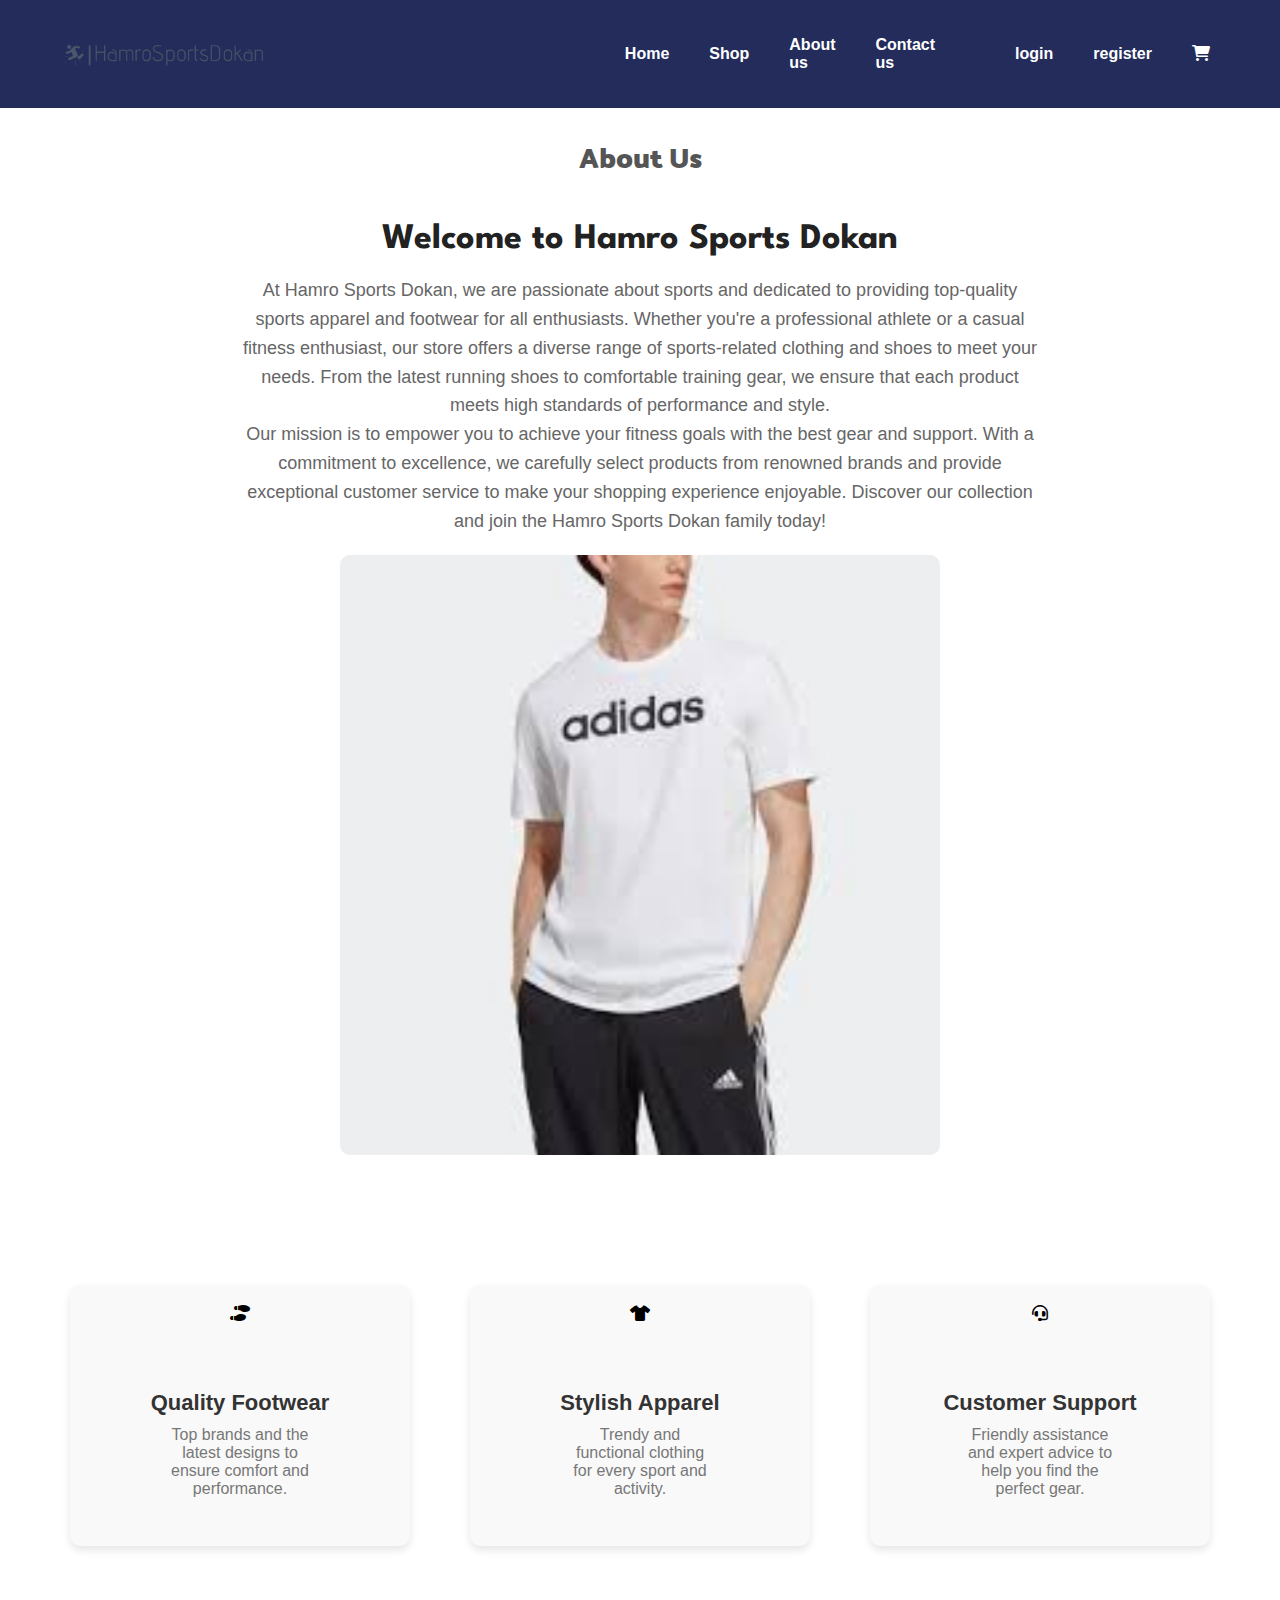
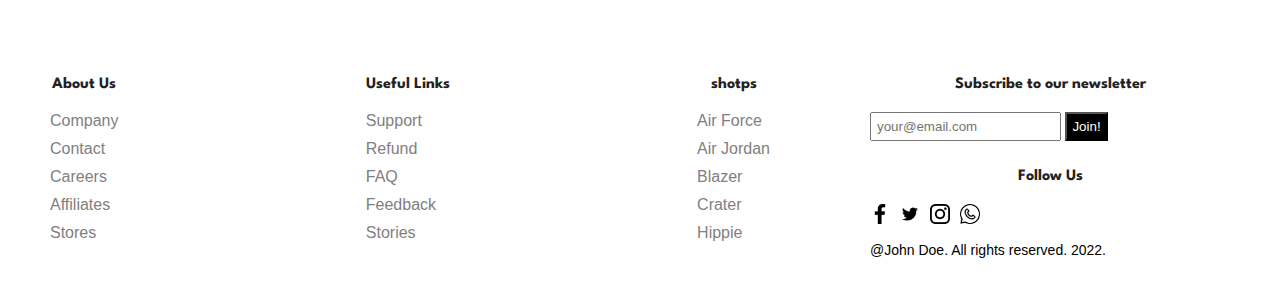
<file: about.html>
<html lang="en">

<head>
    <meta charset="UTF-8">
    <meta http-equiv="X-UA-Compatible" content="IE=edge">
    <meta name="viewport" content="width=device-width, initial-scale=1.0">
    <link rel="preconnect" href="https://fonts.googleapis.com">
    <link rel="preconnect" href="https://fonts.gstatic.com" crossorigin>
    <link
        href="https://fonts.googleapis.com/css2?family=League+Spartan:wght@500&family=Nunito&family=Palanquin+Dark:wght@500&family=Roboto+Slab:wght@700&display=swap"
        rel="stylesheet">
    <link rel="stylesheet" href="./css/header.css">
    <link rel="stylesheet" href="./css/style.css">
    <link rel="stylesheet" href="https://cdnjs.cloudflare.com/ajax/libs/font-awesome/6.0.0-beta3/css/all.min.css">
    <title>Nike Store</title>
</head>

<body>
    <header>
        <nav id="nav">
            <div class="navItem">
                <a href="index.html"></a><img class="logo" src="./img/download.png" alt="HamroSportDokan"></a>
            </div>
            <div class="navLink">
                <ul>
                    <li><a href="index.html">Home</a></li>
                    <li><a href="shop.php">Shop</a></li>
                    <li><a href="about.html">About us</a></li>
                    <li><a href="contact.html">Contact us</a></li>
                </ul>
                <ul>
                    <li><a href="user/login.php">login</a></li>
                    <li><a href="user/register.php">register</a></li>
                    <li><a href="cart.php"><i class="fas fa-shopping-cart"></i></a></li>
                </ul>
            </div>
        </nav>
        <!-- <div class="search">
            <input type="text" placeholder="Search..." class="searchInput">
            <img src="./img/search.png" width="20" height="20" alt="" class="searchIcon">
        </div> -->
    </header>

      <main>
        <h2>About Us</h2>
        <section>
            <h1>Welcome to Hamro Sports Dokan</h1>
            <div class="aboutContent">
                <p>
                    At Hamro Sports Dokan, we are passionate about sports and dedicated to providing top-quality
                    sports apparel and footwear for all enthusiasts. Whether you're a professional athlete or a casual
                    fitness enthusiast, our store offers a diverse range of sports-related clothing and shoes to meet
                    your needs. From the latest running shoes to comfortable training gear, we ensure that each product
                    meets high standards of performance and style.
                </p>
                <p>
                    Our mission is to empower you to achieve your fitness goals with the best gear and support. With a
                    commitment to excellence, we carefully select products from renowned brands and provide exceptional
                    customer service to make your shopping experience enjoyable. Discover our collection and join the
                    Hamro Sports Dokan family today!
                </p>
                <img src="./img/addidas.png" alt="Sports Apparel">
            </div>
        </section>
        <div class="features">
            <div class="feature">
                <div class="featureIcon">
                    <i class="fas fa-shoe-prints"></i>
                </div>
                <div class="featureTitle">Quality Footwear</div>
                <div class="featureDesc">Top brands and the latest designs to ensure comfort and performance.</div>
            </div>
            <div class="feature">
                <div class="featureIcon">
                    <i class="fas fa-tshirt"></i>
                </div>
                <div class="featureTitle">Stylish Apparel</div>
                <div class="featureDesc">Trendy and functional clothing for every sport and activity.</div>
            </div>
            <div class="feature">
                <div class="featureIcon">
                    <i class="fas fa-headset"></i>
                </div>
                <div class="featureTitle">Customer Support</div>
                <div class="featureDesc">Friendly assistance and expert advice to help you find the perfect gear.</div>
            </div>
        </div>
    </main>
    <footer>
        <div class="footerLeft">
            <div class="footerMenu">
                <h1 class="fMenuTitle">About Us</h1>
                <ul class="fList">
                    <li class="fListItem">Company</li>
                    <li class="fListItem">Contact</li>
                    <li class="fListItem">Careers</li>
                    <li class="fListItem">Affiliates</li>
                    <li class="fListItem">Stores</li>
                </ul>
            </div>
            <div class="footerMenu">
                <h1 class="fMenuTitle">Useful Links</h1>
                <ul class="fList">
                    <li class="fListItem">Support</li>
                    <li class="fListItem">Refund</li>
                    <li class="fListItem">FAQ</li>
                    <li class="fListItem">Feedback</li>
                    <li class="fListItem">Stories</li>
                </ul>
            </div>
            <div class="footerMenu">
                <h1 class="fMenuTitle">shotps</h1>
                <ul class="fList">
                    <li class="fListItem">Air Force</li>
                    <li class="fListItem">Air Jordan</li>
                    <li class="fListItem">Blazer</li>
                    <li class="fListItem">Crater</li>
                    <li class="fListItem">Hippie</li>
                </ul>
            </div>
        </div>
        <div class="footerRight">
            <div class="footerRightMenu">
                <h1 class="fMenuTitle">Subscribe to our newsletter</h1>
                <div class="fMail">
                    <input type="text" placeholder="your@email.com" class="fInput">
                    <button class="fButton">Join!</button>
                </div>
            </div>
            <div class="footerRightMenu">
                <h1 class="fMenuTitle">Follow Us</h1>
                <div class="fIcons">
                    <img src="./img/facebook.png" alt="" class="fIcon">
                    <img src="./img/twitter.png" alt="" class="fIcon">
                    <img src="./img/instagram.png" alt="" class="fIcon">
                    <img src="./img/whatsapp.png" alt="" class="fIcon">
                </div>
            </div>
            <div class="footerRightMenu">
                <span class="copyright">@John Doe. All rights reserved. 2022.</span>
            </div>
        </div>
    </footer>
</body>
</html>
</file>
<file: css/header.css>
html {
    scroll-behavior: smooth;
    font-family: 'League Spartan', sans-serif;
  font-family: 'Nunito', sans-serif;
  font-family: 'Palanquin Dark', sans-serif;
  font-family: 'Roboto Slab', serif;
    
  }
  
  body {
    font-family: "Lato", sans-serif;
    padding: 0;
    margin: 0;
  }
  a{
    color: white;
  }
  header{
    display: flex;
    flex-direction: column;
  }
  
  #nav {
    display: flex;
    justify-content: space-evenly;
    align-items: center;
    flex-wrap: nowrap;
    /* background-color: #111; */
    background-color: #232c5b;
    color: white;
    padding: 20px 50px;
  }
  
  
  .logo{
    width: 45%;
  }
  
  .search {
    width: 300px;
    height: fit-content;
    display: flex;
    align-items: flex-end;
    background-color: gray;
    border-radius: 8px;
    padding: 5px 10px;
  }
  
  .searchInput {
    border: none;
    background-color: transparent;
    outline: none;
    /* height: 20px; */
    font-size: 18px;
  }
  
  .searchInput::placeholder {
    color: lightgray;
  }
  
  
  
  .navLink{
    width: 100%;
    display: flex;
    align-items: center;
    justify-content: space-between;
    /* background-color: #369e62; */
  }
  .navLink ul{
    display: flex;
    justify-content: space-between;
    align-items: center;
    text-decoration: none;
    list-style: none;
  
  }
  .navLink a{
    text-decoration: none;
  }
  .navLink ul li{
    margin: 0 20px;
    font-weight: 600;
  }
  
  .navLink a:hover {
    color: #b4b4b4; /* Lighten color on hover */
  }
  
  .menuItem {
    margin-right: 50px;
    cursor: pointer;
    color: lightgray;
    font-weight: 400;
  }
  

  
footer {
  display: flex;
}

.footerLeft {
  flex: 2;
  display: flex;
  justify-content: space-between;
  padding: 50px;
}

.fMenuTitle {
  font-size: 16px;
}

.fList {
  padding: 0;
  list-style: none;
}

.fListItem {
  margin-bottom: 10px;
  color: gray;
  cursor: pointer;
}

.footerRight {
  flex: 1;
  padding: 50px;
  display: flex;
  flex-direction: column;
  justify-content: space-between;
}

.fInput {
  padding: 5px;
}

.fButton {
  padding: 5px;
  background-color: black;
  color: white;
}

.fIcons{
  display: flex;
}

.fIcon{
  width: 20px;
  height: 20px;
  margin-right: 10px;
}

.copyright{
  font-weight: 300;
  font-size: 14px;
}
</file>
<file: css/style.css>
@import url(./header.css);
.slider {
  background: url("https://images.unsplash.com/photo-1604147495798-57beb5d6af73?ixlib=rb-1.2.1&ixid=MnwxMjA3fDB8MHxwaG90by1wYWdlfHx8fGVufDB8fHx8&auto=format&fit=crop&w=2370&q=80");
  clip-path: polygon(0 0, 100% 0, 100% 100%, 0 85%);
  overflow: hidden;
}

.sliderWrapper {
  display: flex;
  width: 500vw;
  transition: all 1.5s ease-in-out;
}


.sliderItem {
  width: 100vw;
  display: flex;
  align-items: center;
  justify-content: center;
  position: relative;
}

.sliderBg {
  width: 750px;
  height: 750px;
  border-radius: 50%;
  position: absolute;
}

.sliderImg {
  z-index: 1;
}
#firsts{
  width: 60rem;
}
#jordan{
  width:50rem;
  transform: rotate(20deg);
}
#thirds{
  width: 50rem;
  transform: rotate(20deg);
  /* filter: invert(100%); */
}
#crater{
  width: 50rem;
}

.buyButton {
  position: absolute;
  top: 50%;
  right: 10%;
  font-size: 30px;
  font-weight: 900;
  color: white;
  border: 1px solid gray;
  background-color: black;
  z-index: 1;
  cursor: pointer;
}

.buyButton:hover {
  background-color: white;
  color: black;
}

.sliderItem  {
  height: 70vh;
}
.sliderItem img {
  height: 100%;
}
.sliderItem:nth-child(1) .sliderBg {
  background-color: #e283ce;
}
.sliderItem:nth-child(2) .sliderBg {
  background-color: rebeccapurple;
}
.sliderItem:nth-child(3) .sliderBg {
  background-color: teal;
}
.sliderItem:nth-child(4) .sliderBg {
  background-color: cornflowerblue;
}
.sliderItem:nth-child(5) .sliderBg {
  background-color: rgb(124, 115, 80);
}

.sliderItem:nth-child(1) .sliderPrice {
  color: #369e62;
}
.sliderItem:nth-child(2) .sliderPrice {
  color: white;
}
.sliderItem:nth-child(3) .sliderPrice {
  color: teal;
}
.sliderItem:nth-child(4) .sliderPrice {
  color: cornflowerblue;
}
.sliderItem:nth-child(5) .sliderPrice {
  color: cornsilk;
}

.features {
  display: flex;
  align-items: center;
  justify-content: space-between;
  padding: 50px;
}

.feature {
  display: flex;
  flex-direction: column;
  align-items: center;
  text-align: center;
}

.featureIcon {
  width: 50px;
  height: 50px;
}

.featureTitle {
  font-size: 20px;
  font-weight: 600;
  margin: 20px;
}

.featureDesc {
  color: gray;
  width: 50%;
  height: 100px;
}

.product {
  height: 100vh;
  background-color: rgb(107, 101, 101);
  position: relative;
  clip-path: polygon(0 15%, 100% 0, 100% 100%, 0% 100%);
}

.payment {
  width: 500px;
  height: 500px;
  background-color: white;
  position: absolute;
  top: 0;
  bottom: 0;
  left: 0;
  right: 0;
  margin: auto;
  padding: 10px 50px;
  display: none;
  flex-direction: column;
  -webkit-box-shadow: 0px 0px 13px 2px rgba(0, 0, 0, 0.3);
  box-shadow: 0px 0px 13px 2px rgba(0, 0, 0, 0.3);
}

.payTitle {
  font-size: 20px;
  color: lightgray;
}

label {
  font-size: 14px;
  font-weight: 300;
}

.payInput {
  padding: 10px;
  margin: 10px 0px;
  border: none;
  border-bottom: 1px solid gray;
}

.payInput::placeholder {
  color: rgb(163, 163, 163);
}

.cardIcons {
  display: flex;
}

.cardIcon {
  margin-right: 10px;
}

.cardInfo {
  display: flex;
  justify-content: space-between;
}

.sm {
  width: 30%;
}

.payButton {
  position: absolute;
  height: 40px;
  bottom: -40;
  width: 100%;
  left: 0;
  -webkit-box-shadow: 0px 0px 13px 2px rgba(0, 0, 0, 0.3);
  box-shadow: 0px 0px 13px 2px rgba(0, 0, 0, 0.3);
  background-color: #369e62;
  color: white;
  border: none;
  cursor: pointer;
}

.close {
  width: 20px;
  height: 20px;
  position: absolute;
  background-color: gray;
  color: white;
  top: 10px;
  right: 10px;
  display: flex;
  align-items: center;
  justify-content: center;
  cursor: pointer;
  padding: 2px;
}

.productImg {
  width: 50%;
  margin-top: 6rem;
}

.productDetails {
  position: absolute;
  top: 10%;
  right: 0;
  width: 40%;
  padding: 50px;
}

.productTitle {
  font-size: 75px;
  font-weight: 900;
}

.productDesc {
  font-style: 24px;
  color: rgb(241, 234, 234);
}

.colors,
.sizes {
  display: flex;
  margin-bottom: 20px;
}

.color {
  width: 32px;
  height: 32px;
  border-radius: 5px;
  background-color: rgb(255, 247, 247);
  margin-right: 10px;
  cursor: pointer;
}

.color:last-child {
  background-color: darkblue;
}

.size {
  padding: 5px 20px;
  border: 1px solid black;
  margin-right: 10px;
  cursor: pointer;
  font-size: 20px;
}

.productButton {
  float: right;
  padding: 10px 20px;
  background-color: black;
  color: white;
  font-weight: 600;
  cursor: pointer;
}

.productButton:hover {
  background-color: white;
  color: black;
}

.gallery {
  padding: 50px;
  display: flex;
}

.galleryItem {
  flex: 1;
  padding: 50px;
}

.galleryImg {
  width: 100%;
}

.newSeason {
  display: flex;
}

.nsItem {
  flex: 1;
  background-color: black;
  color: white;
  display: flex;
  flex-direction: column;
  align-items: center;
  justify-content: center;
  text-align: center;
}

.nsImg {
  width: 100%;
  height: 500px;
}

.nsTitle {
  font-size: 40px;
}

.nsButton {
  padding: 15px;
  font-weight: 600;
  cursor: pointer;
}

footer {
  display: flex;
}

.footerLeft {
  flex: 2;
  display: flex;
  justify-content: space-between;
  padding: 50px;
}

.fMenuTitle {
  font-size: 16px;
}

.fList {
  padding: 0;
  list-style: none;
}

.fListItem {
  margin-bottom: 10px;
  color: gray;
  cursor: pointer;
}

.footerRight {
  flex: 1;
  padding: 50px;
  display: flex;
  flex-direction: column;
  justify-content: space-between;
}

.fInput {
  padding: 5px;
}

.fButton {
  padding: 5px;
  background-color: black;
  color: white;
}

.fIcons{
  display: flex;
}

.fIcon{
  width: 20px;
  height: 20px;
  margin-right: 10px;
}

.copyright{
  font-weight: 300;
  font-size: 14px;
}

@media screen and (max-width:480px) {
  nav{
    padding: 20px;
  }

  .search{
    display: none;
  }

  .navBottom{
    flex-wrap: wrap;
  }

  .menuItem{
    margin: 20px;
    font-weight: 700;
    font-size: 20px;
  }

  .slider{
    clip-path: none;
  }

  .sliderImg{
    width: 90%;
  }

  .sliderBg{
    width: 100%;
    height: 100%;
  }

  .sliderTitle{
    display: none;
  }

  .sliderPrice{
    top: unset;
    bottom: -50;
    left: 0;
    background-color: lightgrey;
  }

  .buyButton{
    right: 0;
    top: 0;
  }

  .features{
    flex-direction: column;
  }

  .product{
    clip-path: none ;
    display: flex;
    flex-direction: column;
    align-items: center;
  }

  .productImg{
    width: 80%;
  }

  .productDetails{
    width: 100%;
    padding: 0;
    display: flex;
    flex-direction: column;
    align-items: center;
    text-align: center;
    position: relative;
    top: 0;
  }

  .productTitle{
    font-size: 50px;
    margin: 0;
  }

  .gallery{
    display: none;
  }

  .newSeason{
    flex-direction: column;
  }

  .nsItem:nth-child(2){
    padding: 50px;
  }

  footer{
    flex-direction: column;
    align-items: center;
  }

  .footerLeft{
    padding: 20px;
    width: 90%;
  }

  .footerRight{
    padding: 20px;
    width: 90%;
    align-items: center;
    background-color: whitesmoke;
  }

  .payment{
    width: 90%;
    padding: 20px;
  }
}



h1 {
  font-family: 'League Spartan', sans-serif;
  font-size: 36px;
  color: #222;
  margin-bottom: 20px;
  text-align: center;
}

h2 {
  font-family: 'Palanquin Dark', sans-serif;
  font-size: 28px;
  color: #555;
  text-align: center;
  margin-bottom: 40px;
}

.aboutContent {
  display: flex;
  flex-direction: column;
  align-items: center;
  text-align: center;
}

.aboutContent p {
  font-size: 18px;
  line-height: 1.6;
  color: #666;
  max-width: 800px;
  margin: 0 auto;
}

.aboutContent img {
  width: 80%;
  max-width: 600px;
  border-radius: 10px;
  margin-top: 20px;
}

.features {
  align-items: center;
  margin-top: 60px;
}

.feature {
  margin: 20px;
  padding: 20px;
  background: #f9f9f9;
  border-radius: 10px;
  box-shadow: 0 4px 8px rgba(0, 0, 0, 0.1);
  text-align: center;
  max-width: 300px;
}

.featureIcon {
  margin-bottom: 15px;
}

.featureTitle {
  font-size: 22px;
  color: #333;
  margin-bottom: 10px;
}

.featureDesc {
  font-size: 16px;
  color: #777;
}
</file>
